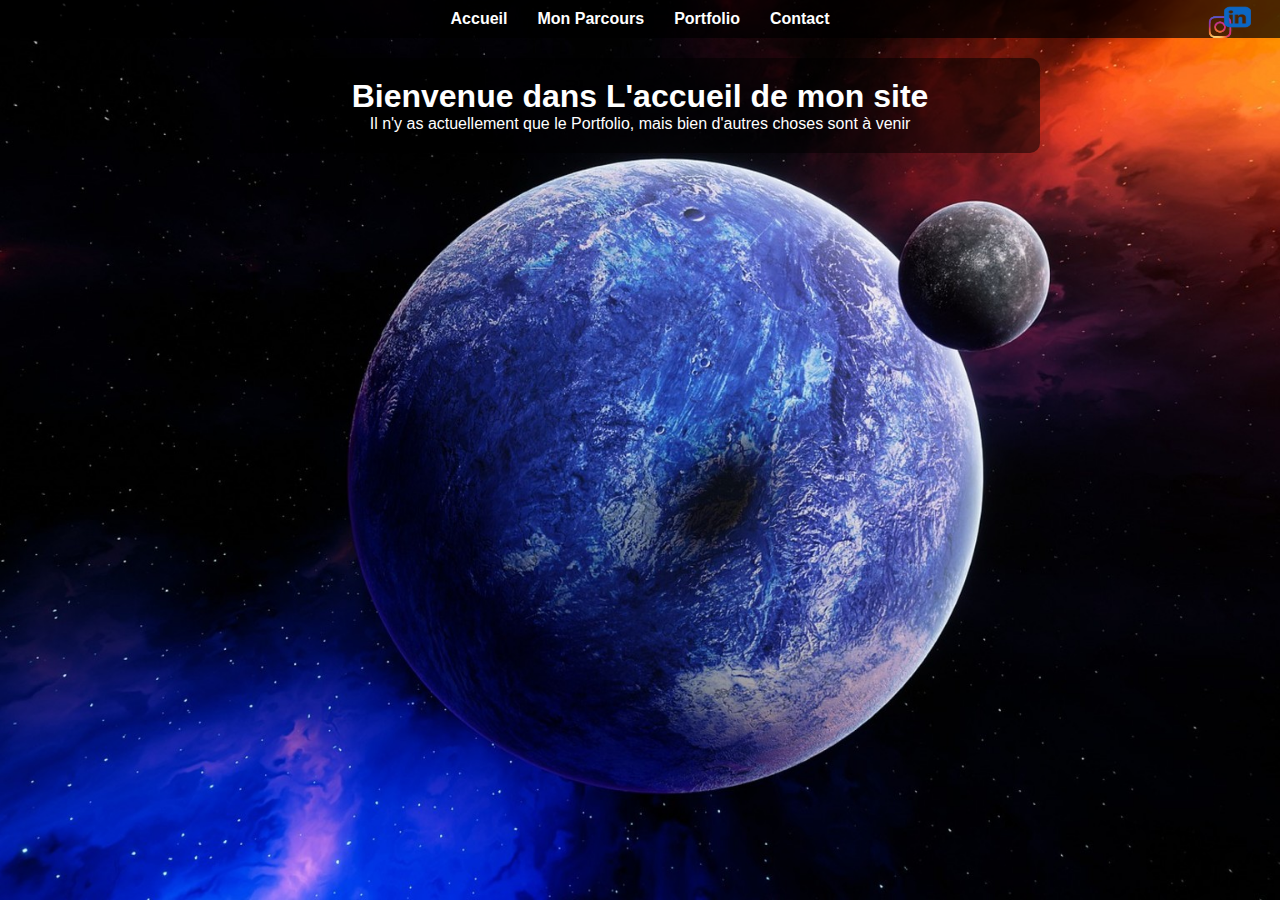
<file: index.html>
<!DOCTYPE html>
<html lang="fr">
<head>
    <meta charset="UTF-8">
    <meta name="viewport" content="width=device-width, initial-scale=1.0">
    <title>Accueil - Mon Portfolio</title>
    <link rel="stylesheet" href="styles.css">
</head>
<body>
    <header>
        <nav>
            <ul>
                <li><a href="index.html">Accueil</a></li>
                <li><a href="tableau.html">Mon Parcours </a></li>
                <li><a href="Portfolio/Portfolio.html.html">Portfolio</a></li>
                <li><a href="contact.html">Contact</a></li>
            </ul>
        </nav>
        <a href="https://www.instagram.com/juliien_75/" target="_blank">
            <img src="insta-logo-whie-background-removebg-preview.png" alt="Instagram" class="instagram-logo">
        <a href="https://www.linkedin.com/in/julien-donascimento-50029b257/" target="_blank">
                <img src="link-removebg-preview.png" alt="linkedin" class="linkedin-logo">
        </a>
    </header>
    <main>
        <h1>Bienvenue dans L'accueil de mon site</h1>
        <p>Il n'y as actuellement que le Portfolio, mais bien d'autres choses sont à venir</p>
    </main>
</body>
</html>
</file>
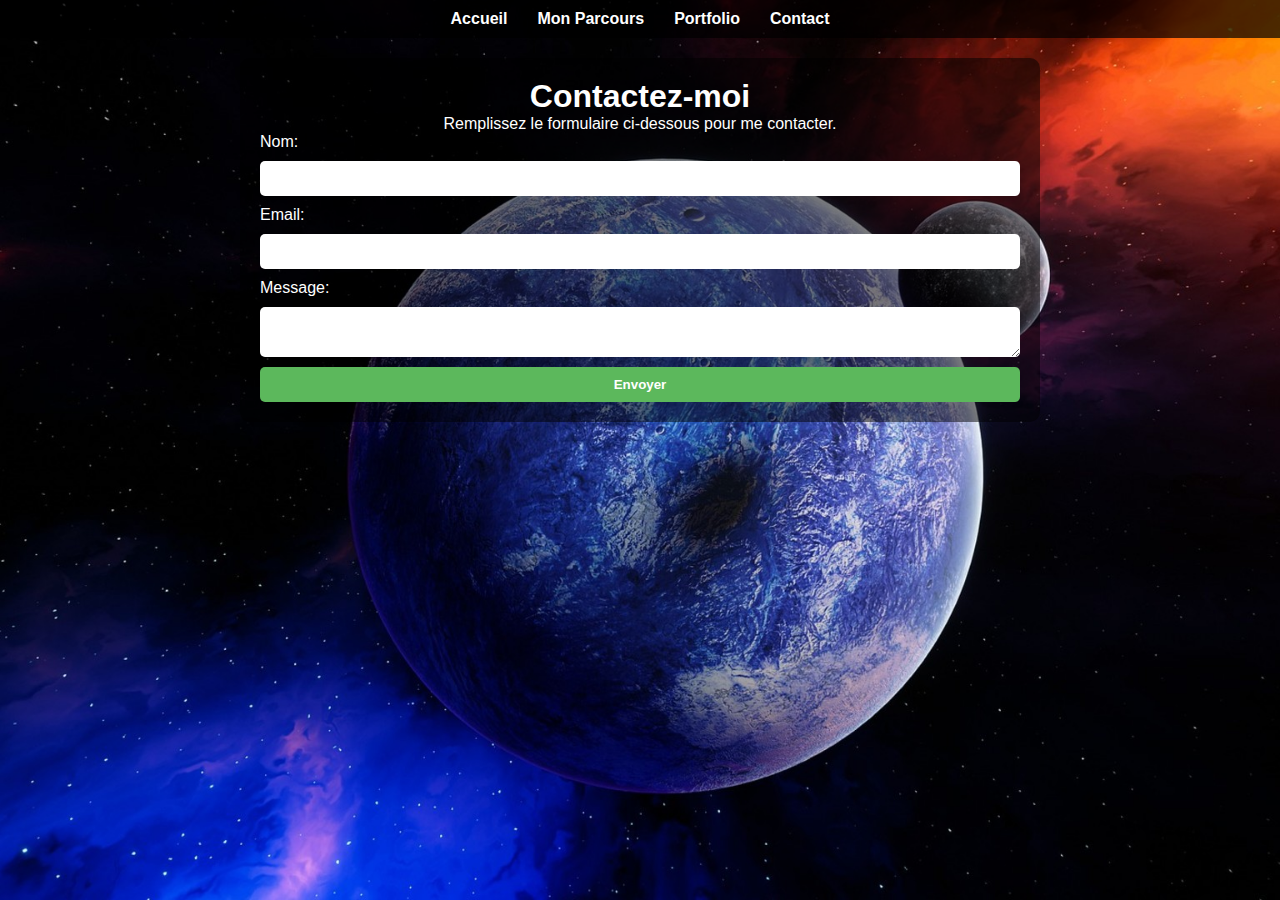
<file: contact.html>
<!DOCTYPE html>
<html lang="fr">
<head>
    <meta charset="UTF-8">
    <meta name="viewport" content="width=device-width, initial-scale=1.0">
    <title>Contact - Mon Portfolio</title>
    <link rel="stylesheet" href="styles.css">
</head>
<body>
    <header>
        <nav>
            <ul>
                <li><a href="index.html">Accueil</a></li>
                <li><a href="tableau.html">Mon Parcours </a></li>
                <li><a href="Portfolio/Portfolio.html.html">Portfolio</a></li>
                <li><a href="contact.html">Contact</a></li>
            </ul>
        </nav>
    </header>
    <main>
        <h1>Contactez-moi</h1>
        <p>Remplissez le formulaire ci-dessous pour me contacter.</p>
        <form>
            <label for="name">Nom:</label>
            <input type="text" id="name" name="name" required>
            
            <label for="email">Email:</label>
            <input type="email" id="email" name="email" required>
            
            <label for="message">Message:</label>
            <textarea id="message" name="message" required></textarea>
            
            <button type="submit">Envoyer</button>
        </form>
    </main>
</body>
</html>
</file>
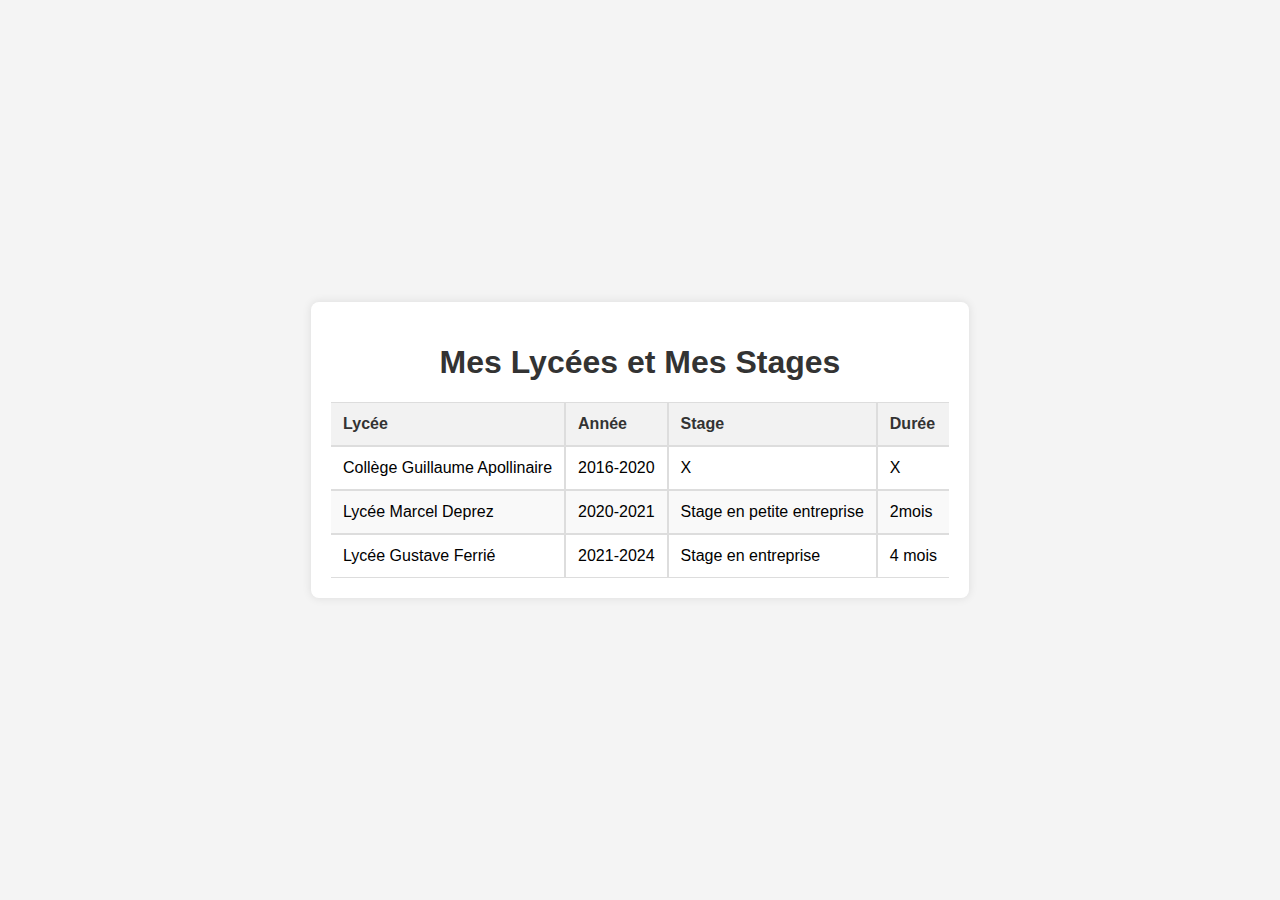
<file: tableau.html>
<!DOCTYPE html>
<html lang="fr">
<head>
    <meta charset="UTF-8">
    <meta name="viewport" content="width=device-width, initial-scale=1.0">
    <title>Mes Lycées et Mes Stages</title>
    <link rel="stylesheet" href="css.css">
</head>
<body>
    <div class="container">
        <h1>Mes Lycées et Mes Stages</h1>
        <table>
            <thead>
                <tr>
                    <th>Lycée</th>
                    <th>Année</th>
                    <th>Stage</th>
                    <th>Durée</th>
                </tr>
            </thead>
            <tbody>
                <tr>
                    <td>Collège Guillaume Apollinaire</td>
                    <td>2016-2020</td>
                    <td>X</td>
                    <td>X</td>
                </tr>
                <tr>
                    <td>Lycée Marcel Deprez</td>
                    <td>2020-2021</td>
                    <td>Stage en petite entreprise</td>
                    <td>2mois</td>
                </tr>
                <tr>
                    <td>Lycée Gustave Ferrié</td>
                    <td>2021-2024</td>
                    <td>Stage en entreprise </td>
                    <td>4 mois</td>
                </tr>
            </tbody>
        </table>
    </div>
</body>
</html>
</file>
<file: styles.css>
* {
    margin: 0;
    padding: 0;
    box-sizing: border-box;
}

body {
    font-family: Arial, sans-serif;
    background: url('imagehtml.jpg') no-repeat center center fixed;
    background-size: cover;
    color: #fff;
    display: flex;
    flex-direction: column;
    align-items: center;
}

body.home {
    background-image: url('imagehtml.jpg');
}

header {
    width: 100%;
    background-color: rgba(0, 0, 0, 0.7);
}

nav ul {
    list-style: none;
    display: flex;
    justify-content: center;
    padding: 10px 0;
}

nav ul li {
    margin: 0 15px;
}

nav ul li a {
    color: #fff;
    text-decoration: none;
    font-weight: bold;
}

main {
    background-color: rgba(0, 0, 0, 0.5);
    padding: 20px;
    margin: 20px;
    border-radius: 10px;
    width: 80%;
    max-width: 800px;
    text-align: center;
}

form {
    display: flex;
    flex-direction: column;
    gap: 10px;
}

form label {
    text-align: left;
}

form input, form textarea {
    padding: 10px;
    border: none;
    border-radius: 5px;
}

form button {
    padding: 10px;
    border: none;
    border-radius: 5px;
    background-color: #5cb85c;
    color: #fff;
    font-weight: bold;
    cursor: pointer;
}

form button:hover {
    background-color: #4cae4c;
}
.instagram-logo {
    position: fixed;
    top: 2px;
    right: 10px;
    width: 100px;
    height: 50px;
    z-index: 1000;
}
.linkedin-logo {
    position: fixed;
    top: 2px;
    right: 5px;
    width: 75px;
    height: 30px;
    z-index: 1000;
}
</file>
<file: css.css>
body {
    font-family: Arial, sans-serif;
    background-color: #f4f4f4;
    margin: 0;
    padding: 0;
    display: flex;
    justify-content: center;
    align-items: center;
    height: 100vh;
}

.container {
    background-color: #fff;
    padding: 20px;
    border-radius: 8px;
    box-shadow: 0 0 10px rgba(0, 0, 0, 0.1);
}

h1 {
    text-align: center;
    color: #333;
}

table {
    width: 100%;
    border-collapse: separate;
    border-spacing: 0;
    margin-top: 20px;
}

th, td {
    padding: 12px;
    border: 1px solid #ddd;
    text-align: left;
}

th {
    background-color: #f2f2f2;
    color: #333;
    position: sticky;
    top: 0;
    z-index: 2;
}

tbody tr:nth-child(even) {
    background-color: #f9f9f9;
}

tbody tr:hover {
    background-color: #f1f1f1;
}

table tr th:first-child, 
table tr td:first-child {
    border-left: none;
}

table tr th:last-child, 
table tr td:last-child {
    border-right: none;
}
</file>
